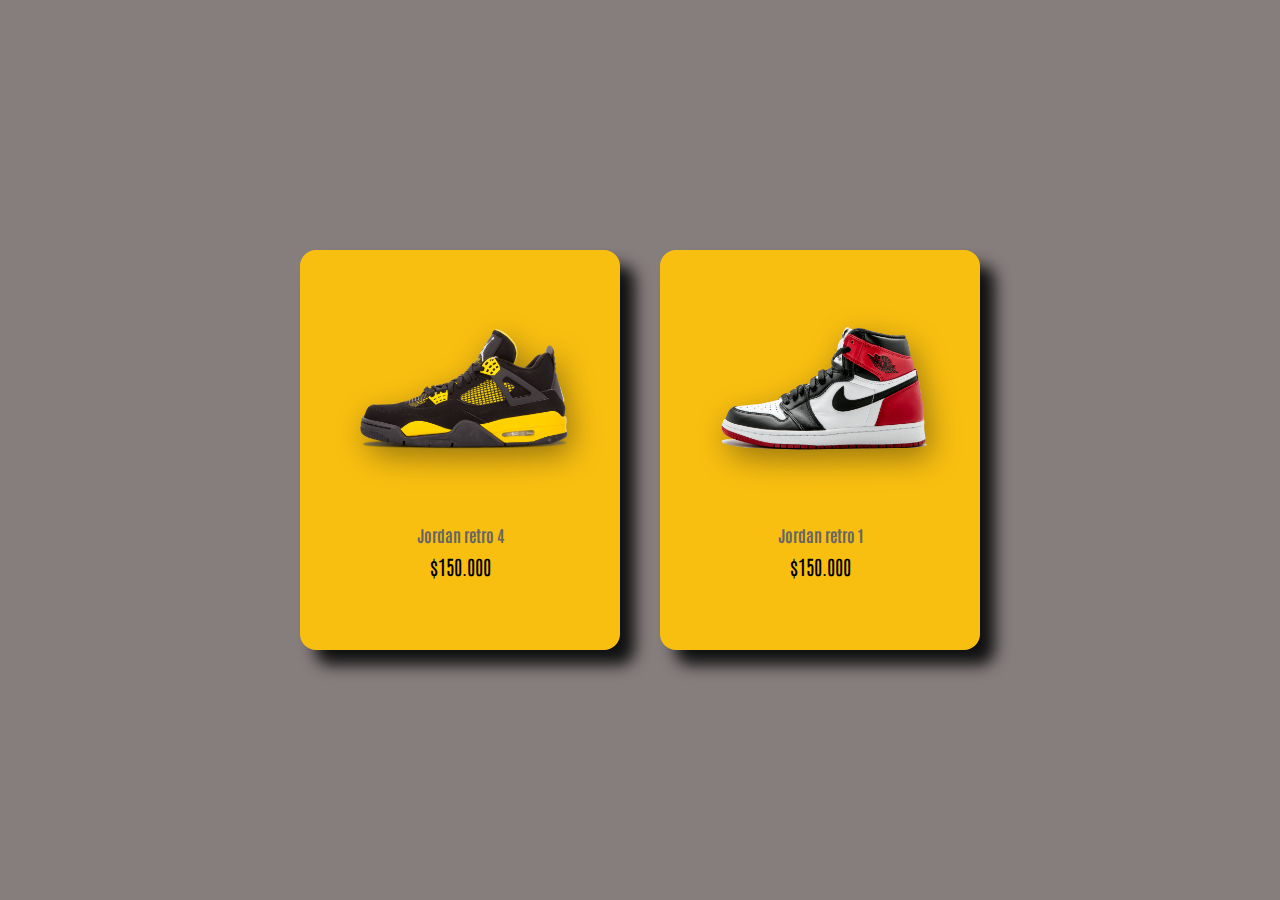
<file: product_card - perzonalizado/index.html>
<!DOCTYPE html>
<html lang="es">

<head>
    <meta charset="UTF-8">
    <meta name="viewport" content="width=device-width, initial-scale=1.0">
    <title>Card de producto</title>
    <link rel="stylesheet" href="css/main.css">
</head>

<body>
    <div class="container">
        <div class="card">
            <img src="img/jordan4.png" class="card__img" alt="">

            <!-- <div class="card__content"> -->

            <div class="card__data">
                <h1 class="card__title">Jordan retro 4</h1>
                <span class="card__preci">$150.000</span>
                <p class="card__description">Jordan retro 4; Es posible que Nike importe de fábricas
                    extranjeras, pero mayormente se abastecen de centros en los
                    Estados Unidos y Europa. Casi todas las Jordans falsas están
                    hechas en Asia, en especial en China </p>
                <a href="" class="card__button">Comprar ahora!</a>
            </div>
        </div>

        <div class="card">
            <img src="img/jordan1.png" class="card__img" alt="">

            <!-- <div class="card__content"> -->

            <div class="card__data">
                <h1 class="card__title">Jordan retro 1</h1>
                <span class="card__preci">$150.000</span>
                <p class="card__description">Jordan retro 1 </p>
                <a href="" class="card__button">Comprar ahora!</a>
            </div>
        </div>
    </div>
</body>

</html>
</file>
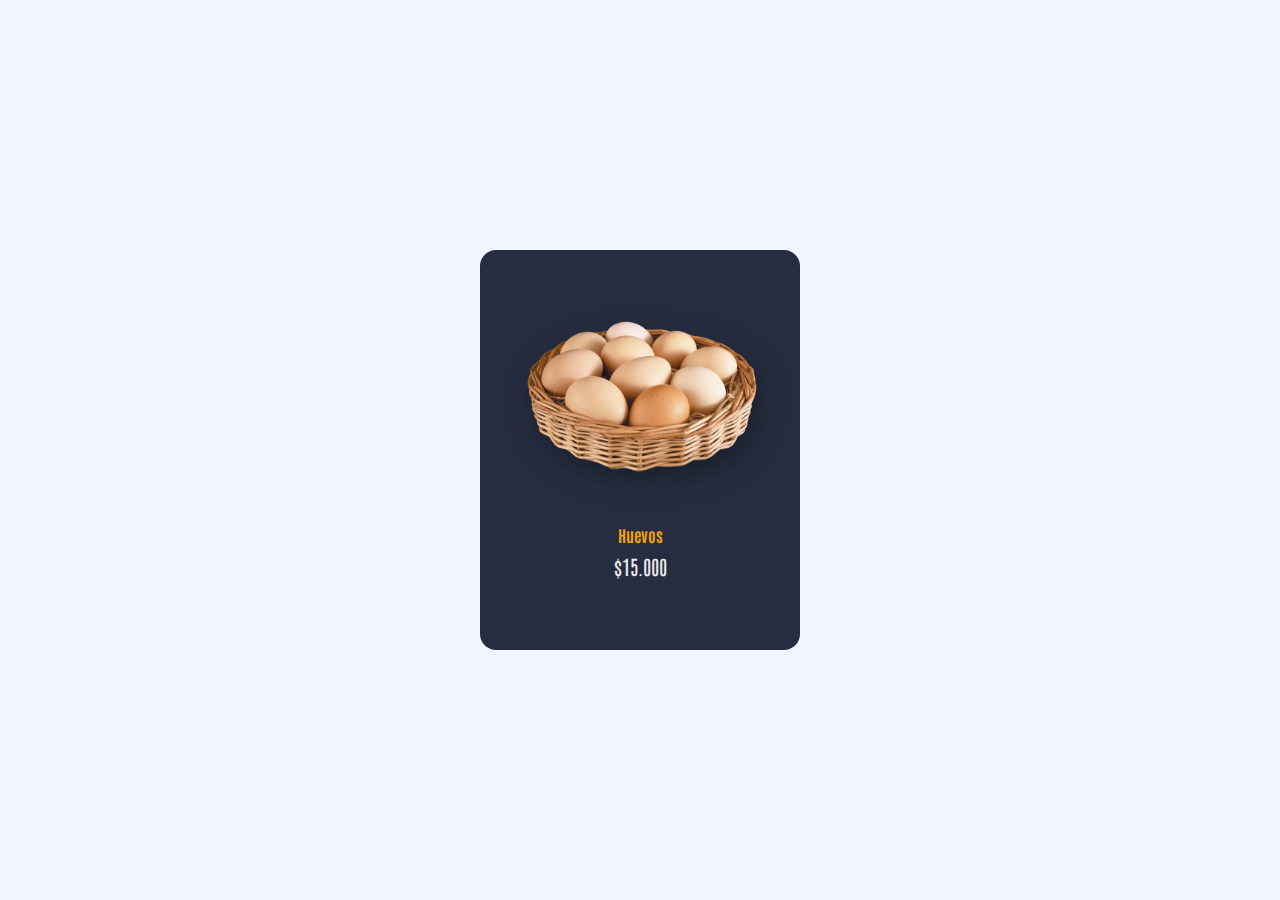
<file: product_card/index2.html>
<!DOCTYPE html>
<html lang="es">

<head>
    <meta charset="UTF-8">
    <meta name="viewport" content="width=device-width, initial-scale=1.0">
    <title>Card de producto</title>
    <link rel="stylesheet" href="css/main.css">
</head>

<body>
    <div class="container">
        <div class="card">
            <img src="img/huevo.png" class="card__img" alt="">

            <!-- <div class="card__content"> -->

            <div class="card__data">
                <h1 class="card__title">Huevos</h1>
                <span class="card__preci">$15.000</span>
                <p class="card__description">HUEVOS - GALLINA FELIZ ♀♣ </p>
                <a href="" class="card__button">Comprar ahora!</a>
            </div>
        </div>
    </div>
</body>

</html>
</file>
<file: product_card - perzonalizado/css/main.css>
/*==== GOOGLE FONTS ====*/
@import url("https://fonts.googleapis.com/css2?family=Antonio:wght@400;500;600&family=Ubuntu:wght@400;500&display=swap");
/*==== VARIABLES CSS ====*/
:root {
  /*=== COLORES === */
  --first-color:#676664;
  --white-color: #000000;
  --dark-color: #f9bf10;
  --dark-color-lighten: #726868db;
  /*=== FUENTE Y TIPOGRAFIA === */
  --body-font: "Antonio", sans-serift;
  --h1-font-size:1rem;
  --h2-font-size:1.25rem;
  --normal-font-size:1rem;
  --small-font-size:.875rem;
}

/*=== BASE=== */
*, ::before, ::after {
  -webkit-box-sizing: border-box;
          box-sizing: border-box;
}

body {
  margin: 0;
  padding: 0;
  font-family: var(--body-font);
  font-size: var(--normal-font-size);
}

h1, p {
  margin: 0;
}

a {
  text-decoration: none;
}

img {
  max-width: 100%;
  height: auto;
}

/*=== CARD === */
.container {
  height: 100vh;
  display: -webkit-box;
  display: -ms-flexbox;
  display: flex;
  -webkit-box-pack: center;
      -ms-flex-pack: center;
          justify-content: center;
  -webkit-box-align: center;
      -ms-flex-align: center;
          align-items: center;
  background-color: var(--dark-color-lighten);
}

.card {
  width: 320px;
  height: 400px;
  background-color: var(--dark-color);
  border-radius: 1rem;
  padding: 4rem 2rem 0;
  color: var(--white-color);
  overflow-y: hidden;
  margin: 20px;
  -webkit-box-shadow: 15px 15px 15px rgb(17, 17, 17);
          box-shadow: 15px 15px 15px rgb(17, 17, 17);
}
.card__img {
  position: absolute;
  width: 260px;
  -webkit-filter: drop-shadow(5px 10px 15px rgba(8, 9, 13, 0.4));
          filter: drop-shadow(5px 10px 15px rgba(8, 9, 13, 0.4));
}
.card__data {
  -webkit-transform: translateY(13.2rem);
          transform: translateY(13.2rem);
  text-align: center;
}
.card__title {
  font-size: var(--h1-font-size);
  color: var(--first-color);
  margin-bottom: 0.5rem;
}
.card__preci {
  display: inline-block;
  font-size: var(--h2-font-size);
  font-weight: 500px;
  margin-bottom: 1.25rem;
}
.card__description {
  font-size: var(--small-font-size);
  text-align: initial;
  margin-bottom: 1.25rem;
  opacity: 0;
}
.card__button {
  display: block;
  width: -webkit-max-content;
  width: -moz-max-content;
  width: max-content;
  padding: 0.75rem 2rem;
  background-color: var(--first-color);
  color: var(--white-color);
  border-radius: 0.5rem;
  font-weight: 600px;
  -webkit-transition: 0.2s;
  transition: 0.2s;
  opacity: 0;
}
.card:hover {
  -webkit-box-shadow: 0 18px 40px -12px rgba(242, 162, 12, 0.35);
          box-shadow: 0 18px 40px -12px rgba(242, 162, 12, 0.35);
}
.card__img, .card__data, .card__title, .card__preci, .card__description {
  -webkit-transition: 0.5s;
  transition: 0.5s;
}

/*=== HOVER CARD EFFECT === */
.card:hover {
  -webkit-box-shadow: 15px 15px 15px rgb(17, 17, 17);
          box-shadow: 15px 15px 15px rgb(17, 17, 17);
}
.card:hover .card__img {
  -webkit-transform: translate(-0.1rem, -9.5rem) rotate(-30deg);
          transform: translate(-0.1rem, -9.5rem) rotate(-30deg);
}
.card:hover .card__data {
  -webkit-transform: translateY(4.8rem);
          transform: translateY(4.8rem);
}
.card:hover .card__title {
  -webkit-transform: translateX(-0.2rem);
          transform: translateX(-0.2rem);
  margin-bottom: 0;
}
.card:hover .card__preci {
  -webkit-transform: translateX(-6.8rem);
          transform: translateX(-6.8rem);
}
.card:hover .card__description,
.card:hover .card__button {
  -webkit-transition-delay: 0.2s;
          transition-delay: 0.2s;
  opacity: 1;
}/*# sourceMappingURL=main.css.map */
</file>
<file: product_card/css/main.css>
/*==== GOOGLE FONTS ====*/
@import url("https://fonts.googleapis.com/css2?family=Antonio:wght@400;500;600&family=Ubuntu:wght@400;500&display=swap");
/*==== VARIABLES CSS ====*/
:root {
  /*=== COLORES === */
  --first-color:#f2A20C;
  --white-color: #E9EAEC;
  --dark-color: #272D40;
  --dark-color-lighten: #f2f5ff;
  /*=== FUENTE Y TIPOGRAFIA === */
  --body-font: "Antonio", sans-serift;
  --h1-font-size:1rem;
  --h2-font-size:1.25rem;
  --normal-font-size:1rem;
  --small-font-size:.875rem;
}

/*=== BASE=== */
*, ::before, ::after {
  -webkit-box-sizing: border-box;
          box-sizing: border-box;
}

body {
  margin: 0;
  padding: 0;
  font-family: var(--body-font);
  font-size: var(--normal-font-size);
}

h1, p {
  margin: 0;
}

a {
  text-decoration: none;
}

img {
  max-width: 100%;
  height: auto;
}

/*=== CARD === */
.container {
  height: 100vh;
  display: -webkit-box;
  display: -ms-flexbox;
  display: flex;
  -webkit-box-pack: center;
      -ms-flex-pack: center;
          justify-content: center;
  -webkit-box-align: center;
      -ms-flex-align: center;
          align-items: center;
  background-color: var(--dark-color-lighten);
}

.card {
  margin: 20px;
  width: 320px;
  height: 400px;
  background-color: var(--dark-color);
  border-radius: 1rem;
  padding: 4rem 2rem 0;
  color: var(--white-color);
  overflow-y: hidden;
}
.card__img {
  position: absolute;
  width: 260px;
  -webkit-filter: drop-shadow(5px 10px 15px rgba(8, 9, 13, 0.4));
          filter: drop-shadow(5px 10px 15px rgba(8, 9, 13, 0.4));
}
.card__data {
  -webkit-transform: translateY(13.2rem);
          transform: translateY(13.2rem);
  text-align: center;
}
.card__title {
  font-size: var(--h1-font-size);
  color: var(--first-color);
  margin-bottom: 0.5rem;
}
.card__preci {
  display: inline-block;
  font-size: var(--h2-font-size);
  font-weight: 500px;
  margin-bottom: 1.25rem;
}
.card__description {
  font-size: var(--small-font-size);
  text-align: initial;
  margin-bottom: 1.25rem;
  opacity: 0;
}
.card__button {
  display: block;
  width: -webkit-max-content;
  width: -moz-max-content;
  width: max-content;
  padding: 0.75rem 2rem;
  background-color: var(--first-color);
  color: var(--white-color);
  border-radius: 0.5rem;
  font-weight: 600px;
  -webkit-transition: 0.2s;
  transition: 0.2s;
  opacity: 0;
}
.card:hover {
  -webkit-box-shadow: 0 18px 40px -12px rgba(242, 162, 12, 0.35);
          box-shadow: 0 18px 40px -12px rgba(242, 162, 12, 0.35);
}
.card__img, .card__data, .card__title, .card__preci, .card__description {
  -webkit-transition: 0.5s;
  transition: 0.5s;
}

/*=== HOVER CARD EFFECT === */
.card:hover .card__img {
  -webkit-transform: translate(-0.1rem, -9.5rem) rotate(-30deg);
          transform: translate(-0.1rem, -9.5rem) rotate(-30deg);
}
.card:hover .card__data {
  -webkit-transform: translateY(4.8rem);
          transform: translateY(4.8rem);
}
.card:hover .card__title {
  -webkit-transform: translateX(-0.2rem);
          transform: translateX(-0.2rem);
  margin-bottom: 0;
}
.card:hover .card__preci {
  -webkit-transform: translateX(-6.8rem);
          transform: translateX(-6.8rem);
}
.card:hover .card__description,
.card:hover .card__button {
  -webkit-transition-delay: 0.2s;
          transition-delay: 0.2s;
  opacity: 1;
}/*# sourceMappingURL=main.css.map */
</file>
